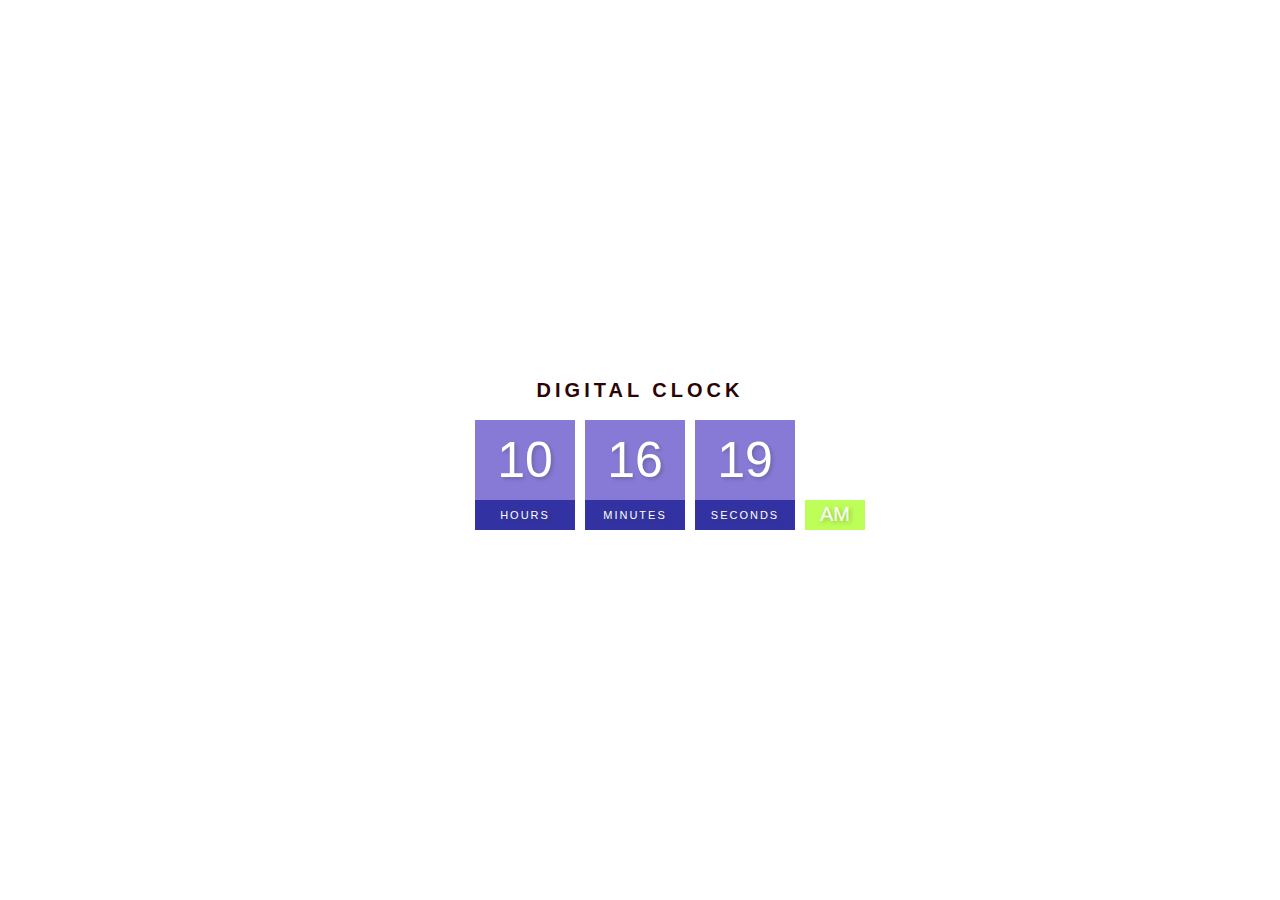
<file: digital clock/index.html>
<!DOCTYPE html>
<html lang='en'>
    <head>
        <meta charset="UTF-8">
        <title>Digital Clock</title>
        <link rel="stylesheet" href="style.css">
    </head>
<body>
<h1>Digital Clock</h1>
<div class ="clock">
<div>
    <span id="hour">00</span>
    <span class="text">Hours</span>
</div>
<div>
    <span id="minutes">00</span>
    <span class="text">Minutes</span>
</div>
<div>
    <span id="seconds">00</span>
  <span class="text">Seconds</span>
</div>
<div>
    <span id="ampm">AM</span>
</div>
</div>
<script src="index.js"> </script>
</body>
</html>
</file>
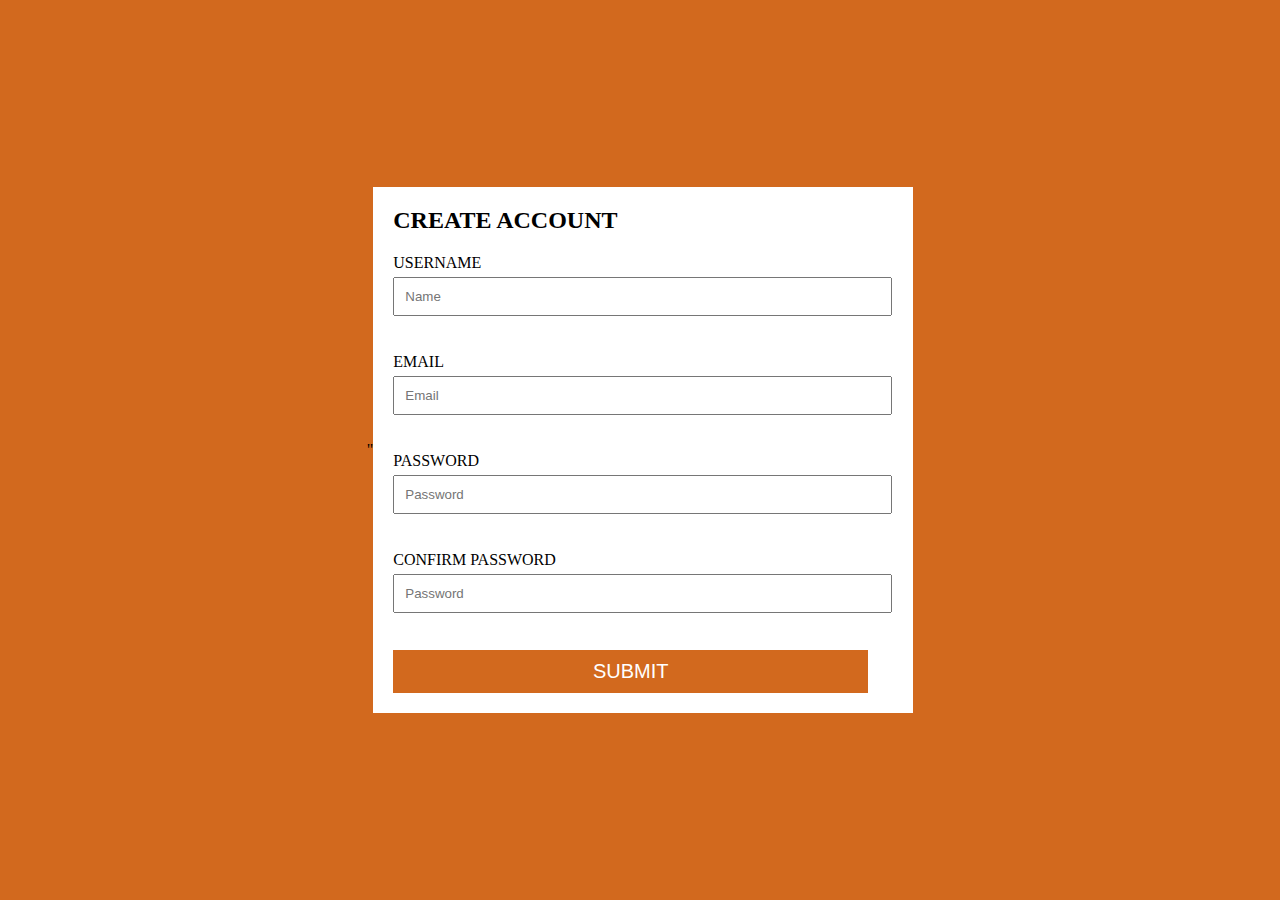
<file: Form validation/formValidation.html>
<!DOCTYPE html>
<html lang="en">
<head>
    <meta charset="UTF-8">
    <meta http-equiv="X-UA-Compatible" content="IE=edge">
    <meta name="viewport" content="width=device-width, initial-scale=1.0">
    <title>Form Validation</title>
    <link rel="stylesheet" href="formValidation.css">
    <link rel="stylesheet" href="https://cdnjs.cloudflare.com/ajax/libs/font-awesome/6.1.2/css/all.min.css" integrity="sha512-1sCRPdkRXhBV2PBLUdRb4tMg1w2YPf37qatUFeS7zlBy7jJI8Lf4VHwWfZZfpXtYSLy85pkm9GaYVYMfw5BC1A==" crossorigin="anonymous" referrerpolicy="no-referrer" />"

</head>
<body>
<form id="create-account-form">
    <div class="title">
<h2>Create Account</h2>
    </div>
    <!--username-->
<div class="input-group">
    <label for="username">Username</label>
    <input type="text" id="username" placeholder="Name" name="username">
    <i class="fas fa-check-circle"></i>
    <i class="fas fa-exclamation-circle"></i> 
    <p>Error Message</p>
</div>
    
<!--email-->
<div class="input-group">
    <label for="email">Email</label>
    <input type="email" id="email" placeholder="Email" name="email">
    <i class="fas fa-check-circle"></i>
    <i class="fas fa-exclamation-circle"></i> 
    <p>Error Message</p>
</div>

<!--password-->
<div class="input-group">
    <label for="password">Password</label>
    <input type="password" id="password" placeholder="Password" name="password">
    <i class="fas fa-check-circle"></i>
    <i class="fas fa-exclamation-circle"></i> 
    <p>Error Message</p>
</div>

<!--confirm password-->
<div class="input-group">
    <label for="confirm-password">Confirm Password</label>
    <input type="password" id="confirm-password" placeholder="Password" name="confirmpassword">
    <i class="fas fa-check-circle"></i>
    <i class="fas fa-exclamation-circle"></i> 
    <p>Error Message</p>
</div>

<button type="submit" class="btn">Submit</button>

</form>

<script src="formValidation.js"></script>
</body>
</html>

<!--
   <i class="fas fa-check-circle"></i>
   <i class="fas fa-exclamation-circle"></i> 
-->
</file>
<file: digital clock/style.css>
body{
    margin: 0;
    font-family: sans-serif;
    display: flex;
    flex-direction: column;
align-items: center;
height: 100vh;
justify-content:center;
background: url("https://images.unsplash.com/photo-1465146344425-f00d5f5c8f07?ixlib=rb-1.2.1&ixid=MnwxMjA3fDB8MHxwaG90by1wYWdlfHx8fGVufDB8fHx8&auto=format&fit=crop&w=876&q=80");
background-size: cover;

}

h1{
    text-transform: uppercase;
    letter-spacing: 4px;
    font-size:20px ;
    text-align: center;
    color: rgb(43, 4, 4);
    }

    .clock{
        display: flex;
    }

    .clock div{
        margin: 5px;
        position: relative;
}

.clock span{
    width: 100px;
    height: 80px;
    background-color: slateblue;
    opacity: .8;
    color: white;
    display:flex;
    justify-content: center;
    align-items: center;
    font-size: 50px;
    text-shadow: 2px 2px 4px rgba(0,0,0,0.3) ; 
}

.clock .text
 {
    height: 30px;
    font-size: 11px;
    text-transform: uppercase;
    letter-spacing: 2px;
    background: darkblue;
    opacity: 0.8;
}

.clock #ampm{
    bottom: 0;
    position:absolute;
    width: 60px;
    height: 30px;
    font-size: 20px;
    background:greenyellow;
    opacity: 0.8;
}
</file>
<file: Form validation/formValidation.css>
*{
padding: 0;
margin: 0;
box-sizing: border box;
}

body{
    display: flex;
    justify-content:center;
    align-items:center;
    min-height: 100vh;
    background-color:chocolate;
       }

#create-account-form{
        width: 500px;
        padding: 20px;
        text-transform: uppercase;
background-color: white;
}

.title{
margin-bottom: 20px;
}

.input-group{
margin: 20px 0;
position: relative;
}
.input-group label{
        display: inline-block;
        margin-bottom: 5px;
}
.input-group input{
        display: block;
        width: 95%;
        padding: 10px;
}
.error input{
        border:3px red solid;
        
}
.success input{
        border: 3px green solid;
}

.input-group i{
position: absolute;
right: 10px;
top: 35px;
visibility: hidden;
}

.success i.fa-check-circle{
        visibility: visible;
        color:green ;
}
.error i.fa-exclamation-circle{
        visibility: visible;
        color:red;
}
.input-group p{
        font-size:15px ;
        color: red;
        visibility: hidden;
}
.error p{
        visibility: visible;
}
.btn{
width: 95%;
padding: 10px;
font-size: 20px;
background-color: chocolate;
color: white;
text-transform: uppercase;
border: none;
}
</file>
